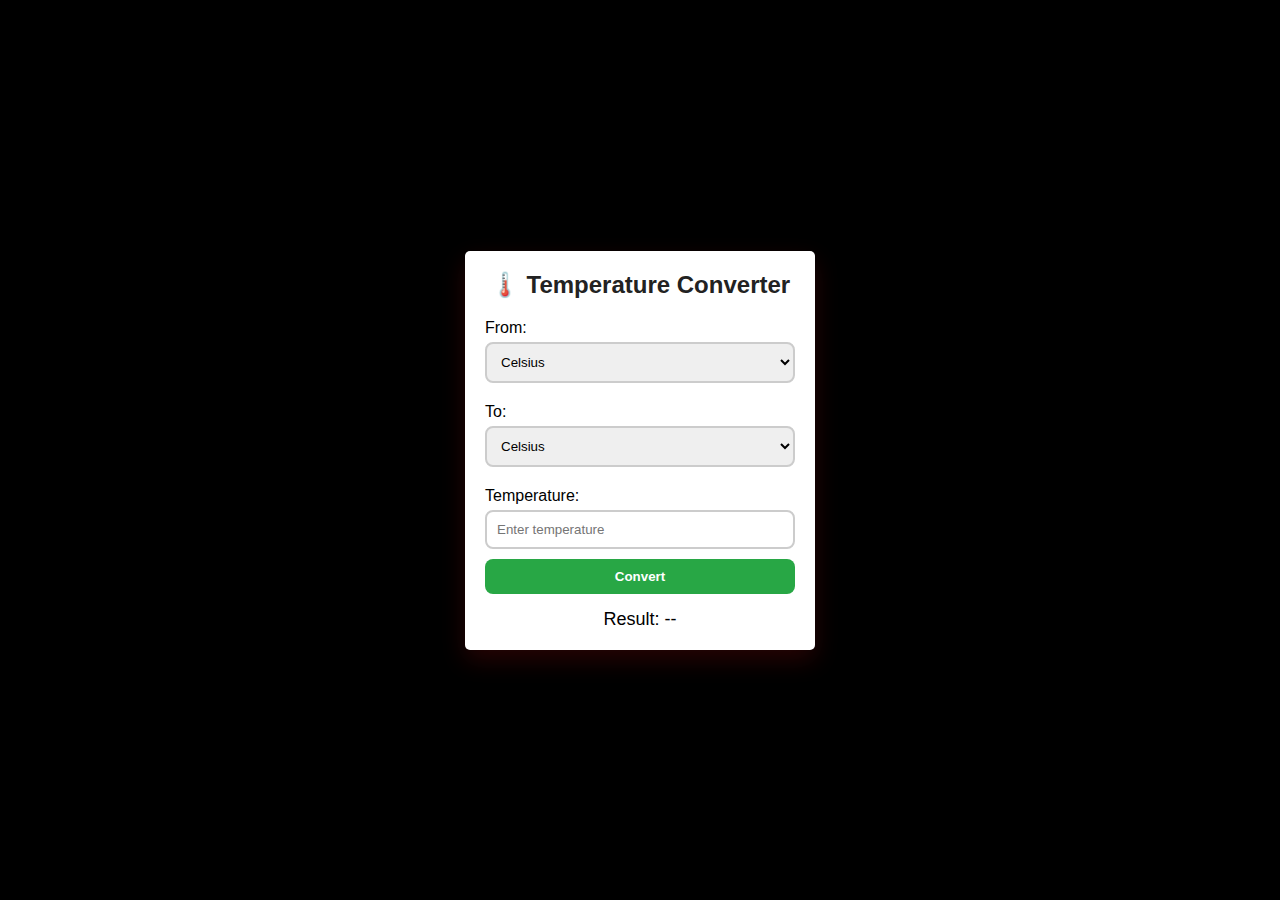
<file: index.html>
<!DOCTYPE html>
<html lang="en">
<head>
  <meta charset="UTF-8" />
  <meta name="viewport" content="width=device-width, initial-scale=1.0"/>
  <title>Temperature Converter</title>
  <link rel="stylesheet" href="style.css"/>
</head>
<body>
  <div class="container">
    <h2>🌡️ Temperature Converter</h2>
    
    <label for="from">From:</label>
    <select id="fromUnit">
      <option value="C">Celsius</option>
      <option value="F">Fahrenheit</option>
      <option value="K">Kelvin</option>
    </select>
    
    <label for="to">To:</label>
    <select id="toUnit">
      <option value="C">Celsius</option>
      <option value="F">Fahrenheit</option>
      <option value="K">Kelvin</option>
    </select>

    <label for="temp">Temperature:</label>
    <input type="number" id="tempInput" placeholder="Enter temperature"/>

    <button onclick="convertTemp()">Convert</button>

    <div class="result">
      Result: <span id="resultOutput">--</span>
    </div>
  </div>

  <script src="script.js"></script>
</body>
</html>
</file>
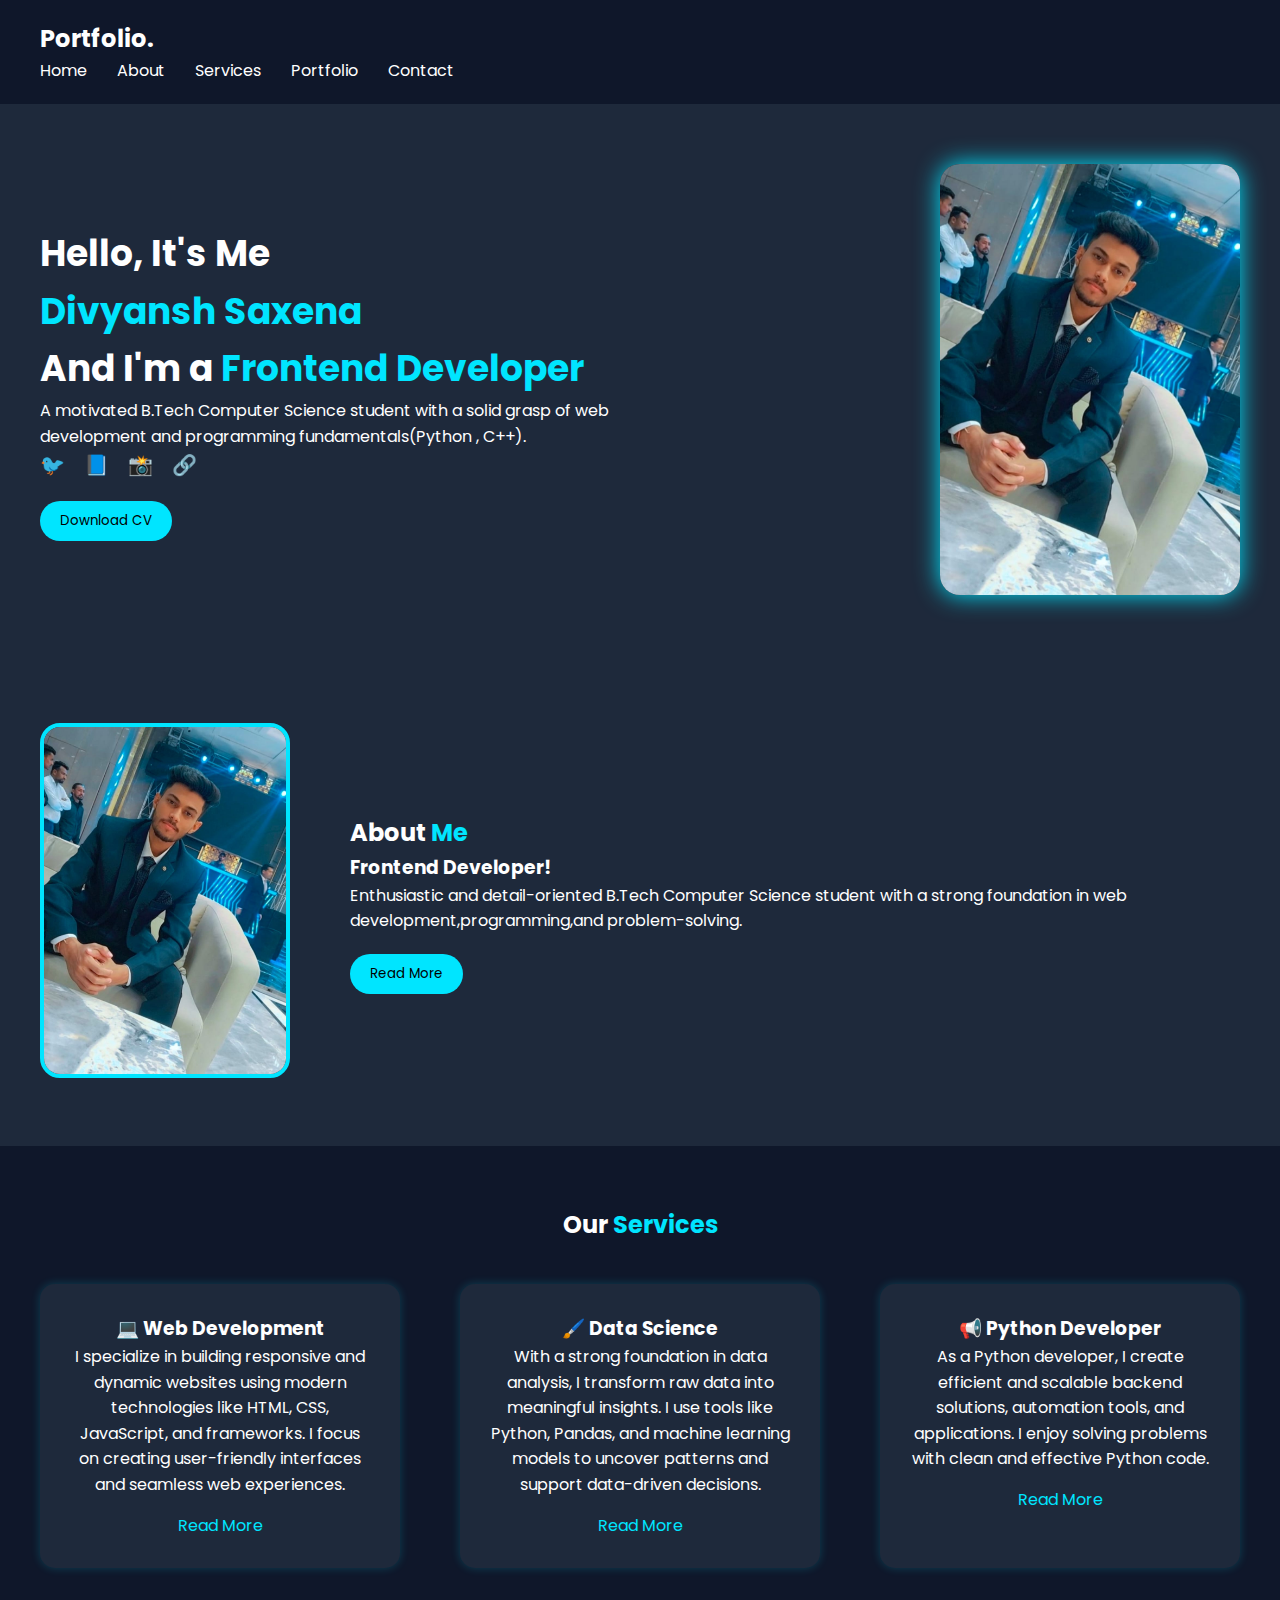
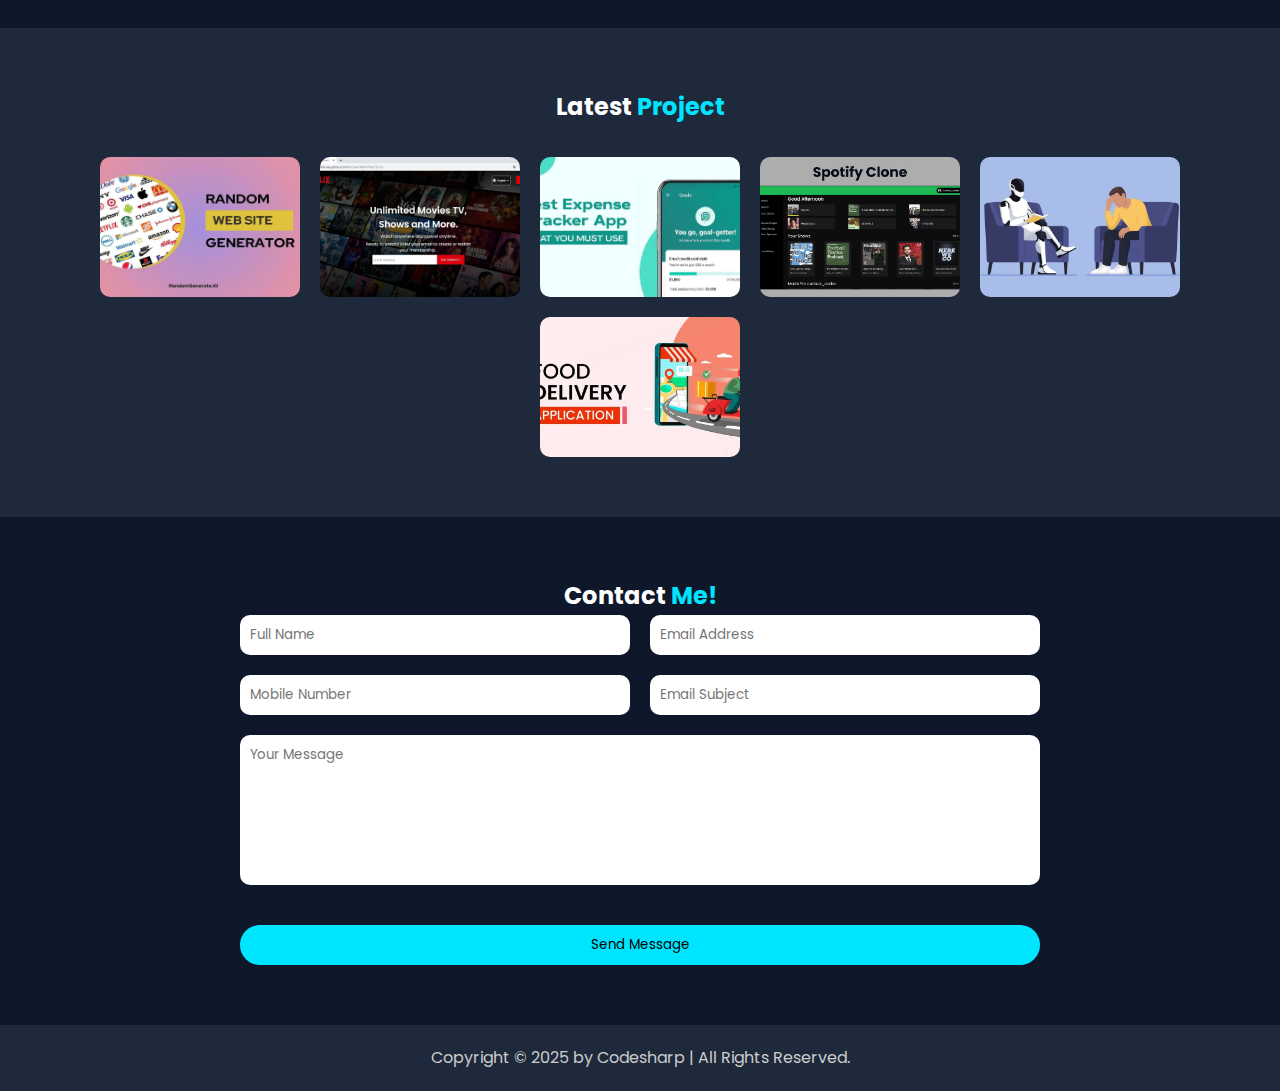
<file: Personal portfolio Task2/index.html>
<!DOCTYPE html>
<html lang="en">
<head>
  <meta charset="UTF-8" />
  <meta name="viewport" content="width=device-width, initial-scale=1.0" />
  <title>Portfolio | Div Saxena</title>
  <link rel="stylesheet" href="styles.css" />
  <link rel="preconnect" href="https://fonts.googleapis.com" />
  <link href="https://fonts.googleapis.com/css2?family=Poppins:wght@300;500;700&display=swap" rel="stylesheet" />
</head>
<body>
  <header>
    <nav>
      <div class="logo">Portfolio.</div>
      <ul>
        <li><a href="#">Home</a></li>
        <li><a href="#">About</a></li>
        <li><a href="#">Services</a></li>
        <li><a href="#">Portfolio</a></li>
        <li><a href="#">Contact</a></li>
      </ul>
    </nav>
  </header>

  <section class="hero">
    <div class="content">
      <h1>Hello, It's Me<br><span>Divyansh Saxena</span><br>And I'm a <span class="highlight">Frontend Developer</span></h1>
      <p>A motivated B.Tech Computer Science student with a solid grasp of web development and programming fundamentals(Python , C++).</p>
      <div class="socials">
        <a href="#">🐦</a>
        <a href="#">📘</a>
        <a href="#">📸</a>
        <a href="#">🔗</a>
      </div>
      <button>Download CV</button>
    </div>
    <div class="hero-image">
      <img src="div.jpeg" alt="profile" />
    </div>
  </section>

  <section class="about">
    <div class="about-image">
      <img src="div.jpeg" alt="about" />
    </div>
    <div class="about-content">
      <h2>About <span class="highlight">Me</span></h2>
      <h3>Frontend Developer!</h3>
      <p>Enthusiastic and detail-oriented B.Tech Computer Science student with a strong foundation in web development,programming,and problem-solving.</p>
      <button>Read More</button>
    </div>
  </section>

  <section class="services">
    <h2>Our <span class="highlight">Services</span></h2>
    <div class="cards">
      <div class="card">
        <h3>💻 Web Development</h3>
        <p>I specialize in building responsive and dynamic websites using modern technologies like HTML, CSS, JavaScript, and frameworks. I focus on creating user-friendly interfaces and seamless web experiences.</p>
        <a href="#">Read More</a>
      </div>
      <div class="card">
        <h3>🖌️ Data Science</h3>
        <p>With a strong foundation in data analysis, I transform raw data into meaningful insights. I use tools like Python, Pandas, and machine learning models to uncover patterns and support data-driven decisions.</p>
        <a href="#">Read More</a>
      </div>
      <div class="card">
        <h3>📢 Python Developer</h3>
        <p>As a Python developer, I create efficient and scalable backend solutions, automation tools, and applications. I enjoy solving problems with clean and effective Python code.</p>
        <a href="#">Read More</a>
      </div>
    </div>
  </section>

  <section class="projects">
    <h2>Latest <span class="highlight">Project</span></h2>
    <div class="gallery">
      <img src="img1.jpeg" alt="project1" />
      <img src="img2.jpeg" alt="project2" />
      <img src="img3.jpeg" alt="project3" />
      <img src="img4.jpeg" alt="project4" />
      <img src="img5.jpeg" alt="project5" />
      <img src="img6.jpeg" alt="project6" />
    </div>
  </section>

  <section class="contact">
    <h2>Contact <span class="highlight">Me!</span></h2>
    <form>
      <input type="text" placeholder="Full Name" required />
      <input type="email" placeholder="Email Address" required />
      <input type="text" placeholder="Mobile Number" />
      <input type="text" placeholder="Email Subject" />
      <textarea placeholder="Your Message"></textarea>
      <button type="submit">Send Message</button>
    </form>
  </section>

  <footer>
    <p>Copyright © 2025 by Codesharp | All Rights Reserved.</p>
  </footer>
</body>
</html>
</file>
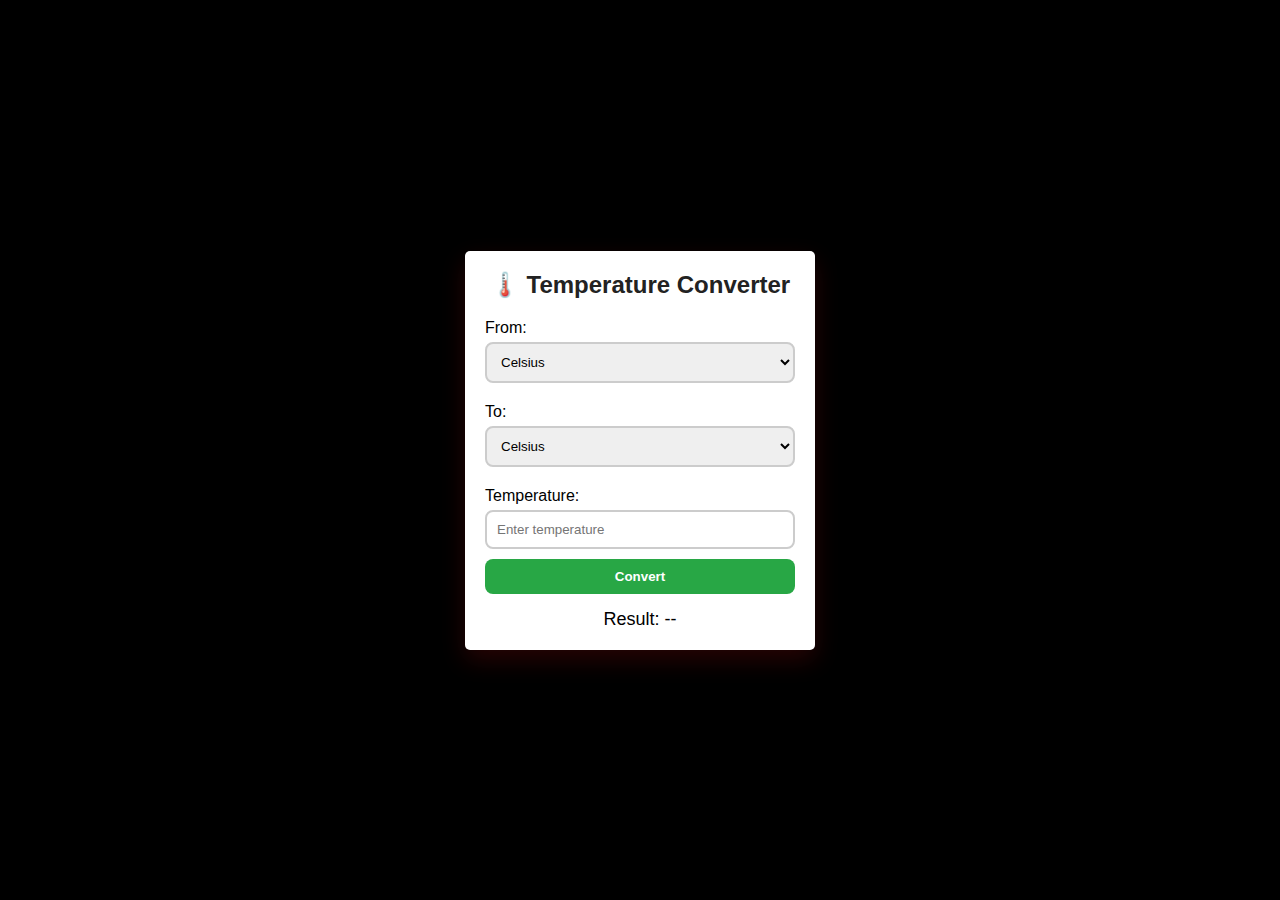
<file: Temperature Converter Task3/index.html>
<!DOCTYPE html>
<html lang="en">
<head>
  <meta charset="UTF-8" />
  <meta name="viewport" content="width=device-width, initial-scale=1.0"/>
  <title>Temp Converter</title>
  <link rel="stylesheet" href="style.css"/>
</head>
<body>
  <div class="container">
    <h2>🌡️ Temperature Converter</h2>
    
    <label for="from">From:</label>
    <select id="fromUnit">
      <option value="C">Celsius</option>
      <option value="F">Fahrenheit</option>
      <option value="K">Kelvin</option>
    </select>
    
    <label for="to">To:</label>
    <select id="toUnit">
      <option value="C">Celsius</option>
      <option value="F">Fahrenheit</option>
      <option value="K">Kelvin</option>
    </select>

    <label for="temp">Temperature:</label>
    <input type="number" id="tempInput" placeholder="Enter temperature"/>

    <button onclick="convertTemp()">Convert</button>

    <div class="result">
      Result: <span id="resultOutput">--</span>
    </div>
  </div>

  <script src="script.js"></script>
</body>
</html>
</file>
<file: style.css>
* {
  margin: 0;
  padding: 0;
  box-sizing: border-box;
}

body {
  font-family: 'Segoe UI', sans-serif;
  height: 100vh;
  display: flex;
  align-items: center;
  justify-content: center;
  background: linear-gradient(90deg, black,black);
}

.container {
  background-color: #fff;
  padding: 20px;
  width: 350px;
  border-radius: 5px;
  box-shadow: 0 10px 25px rgba(195, 18, 18, 0.2);
  text-align: center;
}

h2 {
  margin-bottom: 20px;
  font-weight: 600;
  color: #222;
}

label {
  display: block;
  text-align: left;
  margin: 10px 0 5px;
  font-weight: 500;
}

select, input {
  width: 100%;
  padding: 10px;
  margin-bottom: 10px;
  border: 2px solid #ccc;
  border-radius: 8px;
}

button {
  width: 100%;
  padding: 10px;
  background-color: #28a745;
  color: white;
  font-weight: bold;
  border: none;
  border-radius: 8px;
  cursor: pointer;
  transition: 0.3s;
}

button:hover {
  background-color: #218838;
}

.result {
  margin-top: 15px;
  font-size: 18px;
  font-weight: 500;
}
</file>
<file: Personal portfolio Task2/styles.css>
* {
  margin: 0;
  padding: 0;
  box-sizing: border-box;
  font-family: 'Poppins', sans-serif;
}

body {
  background: #0f172a;
  color: #fff;
  line-height: 1.6;
}

a {
  text-decoration: none;
  color: inherit;
}

header {
  background: #0f172a;
  padding: 20px 40px;
  display: flex;
  justify-content: space-between;
  align-items: center;
}

nav .logo {
  font-size: 24px;
  font-weight: bold;
}

nav ul {
  list-style: none;
  display: flex;
  gap: 30px;
}

nav ul li a:hover {
  color: #00e5ff;
}

.hero {
  display: flex;
  justify-content: space-between;
  align-items: center;
  padding: 60px 40px;
  background: #1e293b;
}

.hero .content {
  max-width: 50%;
}

.hero .content h1 {
  font-size: 36px;
}

.hero .content span {
  color: #00e5ff;
}

.socials a {
  margin-right: 15px;
  font-size: 20px;
}

.hero-image img {
  width: 300px;
  border-radius: 20px;
  box-shadow: 0 0 25px #00e5ff;
}

button {
  background: #00e5ff;
  color: #000;
  padding: 10px 20px;
  border: none;
  margin-top: 20px;
  border-radius: 25px;
  cursor: pointer;
}

.about {
  display: flex;
  align-items: center;
  padding: 60px 40px;
  background: #1e293b;
  gap: 60px;
}

.about-image img {
  width: 250px;
  border-radius: 20px;
  border: 4px solid #00e5ff;
}

.services {
  padding: 60px 40px;
  background: #0f172a;
  text-align: center;
}

.services .cards {
  display: flex;
  justify-content: space-between;
  margin-top: 40px;
}

.card {
  background: #1e293b;
  padding: 30px;
  border-radius: 15px;
  width: 30%;
  box-shadow: 0 0 10px #00e5ff33;
}

.card a {
  display: inline-block;
  margin-top: 15px;
  color: #00e5ff;
}

.projects {
  padding: 60px 40px;
  background: #1e293b;
  text-align: center;
}

.gallery {
  display: flex;
  flex-wrap: wrap;
  gap: 20px;
  justify-content: center;
  margin-top: 30px;
}

.gallery img {
  width: 200px;
  height: 140px;
  object-fit: cover;
  border-radius: 10px;
}

.contact {
  padding: 60px 40px;
  background: #0f172a;
  text-align: center;
}

form {
  display: grid;
  grid-template-columns: 1fr 1fr;
  gap: 20px;
  max-width: 800px;
  margin: auto;
}

form textarea {
  grid-column: span 2;
  height: 150px;
  resize: none;
  padding: 10px;
}

form input, textarea {
  padding: 10px;
  border-radius: 10px;
  border: none;
}

form button {
  grid-column: span 2;
}

footer {
  background: #1e293b;
  text-align: center;
  padding: 20px;
  color: #ccc;
}

.highlight {
  color: #00e5ff;
}
</file>
<file: Temperature Converter Task3/style.css>
* {
  margin: 0;
  padding: 0;
  box-sizing: border-box;
}

body {
  font-family: 'Segoe UI', sans-serif;
  height: 100vh;
  display: flex;
  align-items: center;
  justify-content: center;
  background: linear-gradient(90deg, black,black);
}

.container {
  background-color: #fff;
  padding: 20px;
  width: 350px;
  border-radius: 5px;
  box-shadow: 0 10px 25px rgba(195, 18, 18, 0.2);
  text-align: center;
}

h2 {
  margin-bottom: 20px;
  font-weight: 600;
  color: #222;
}

label {
  display: block;
  text-align: left;
  margin: 10px 0 5px;
  font-weight: 500;
}

select, input {
  width: 100%;
  padding: 10px;
  margin-bottom: 10px;
  border: 2px solid #ccc;
  border-radius: 8px;
}

button {
  width: 100%;
  padding: 10px;
  background-color: #28a745;
  color: white;
  font-weight: bold;
  border: none;
  border-radius: 8px;
  cursor: pointer;
  transition: 0.3s;
}

button:hover {
  background-color: #218838;
}

.result {
  margin-top: 15px;
  font-size: 18px;
  font-weight: 500;
}
</file>
